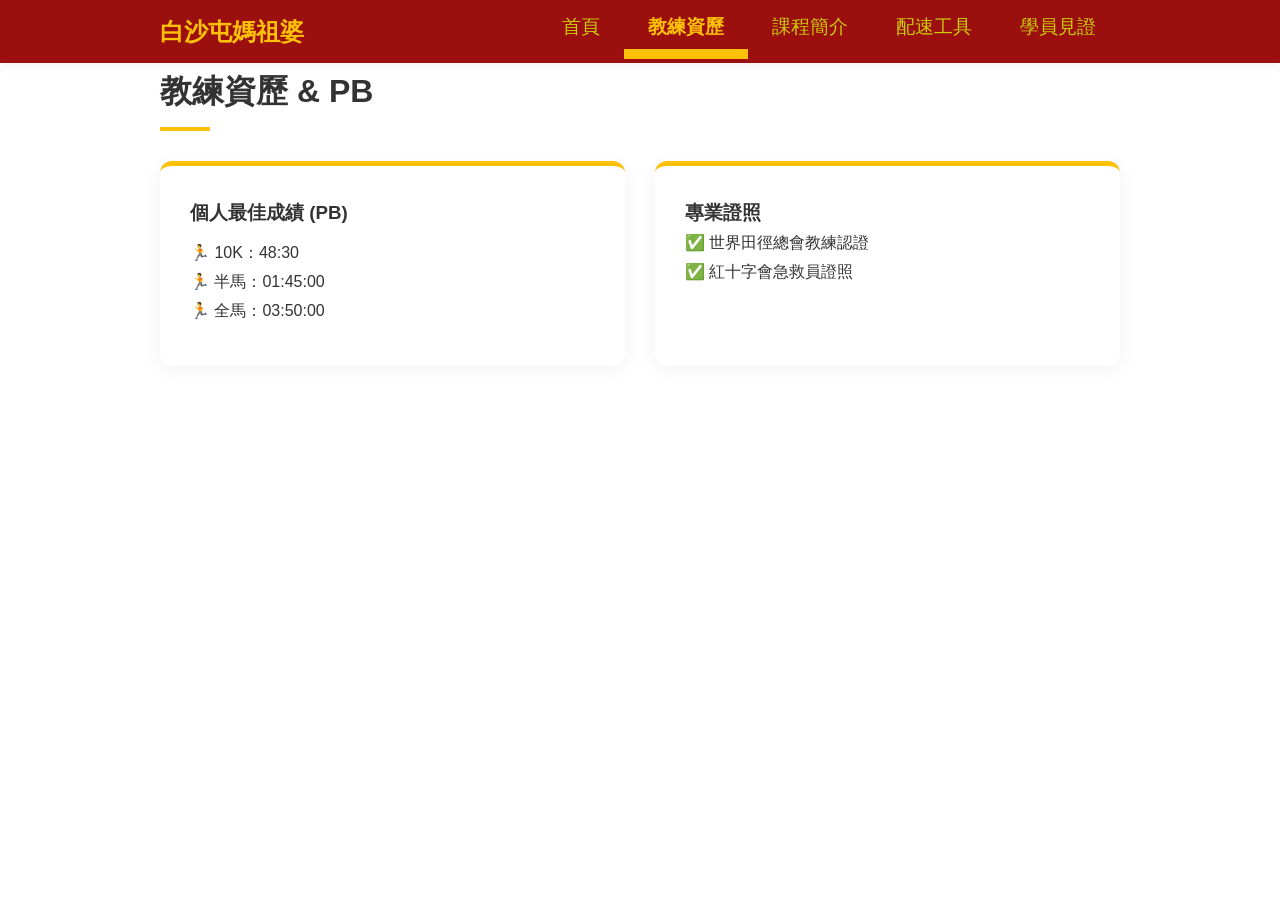
<file: about.html>
<!DOCTYPE html>
<html lang="zh-Hant">
<head>
    <meta charset="UTF-8">
    <meta name="viewport" content="width=device-width, initial-scale=1.0">
    <title>教練資歷 - 跑班訓練營</title>
    <link rel="stylesheet" href="style.css">
</head>
<body>
    <nav>
        <div class="container"><a href="index.html" class="logo">白沙屯媽祖婆</a>
<ul>
    <li><a href="index.html">首頁</a></li>
    <li><a href="about.html" class="active">教練資歷</a></li>
    <li><a href="courses.html">課程簡介</a></li>
    <li><a href="tools.html">配速工具</a></li>
    <li><a href="testimonials.html">學員見證</a></li>
</ul>
        </div>
    </nav>
    <section class="container">
        <h2>教練資歷 & PB</h2>
        <div class="row">
            <div class="col">
                <h3>個人最佳成績 (PB)</h3>
                <ul style="list-style:none; padding:10px 0;">
                    <li>🏃 10K：48:30</li>
                    <li>🏃 半馬：01:45:00</li>
                    <li>🏃 全馬：03:50:00</li>
                </ul>
            </div>
            <div class="col">
                <h3>專業證照</h3>
                <p>✅ 世界田徑總會教練認證</p>
                <p>✅ 紅十字會急救員證照</p>
            </div>
        </div>
    </section>
</body>
</html>
</file>
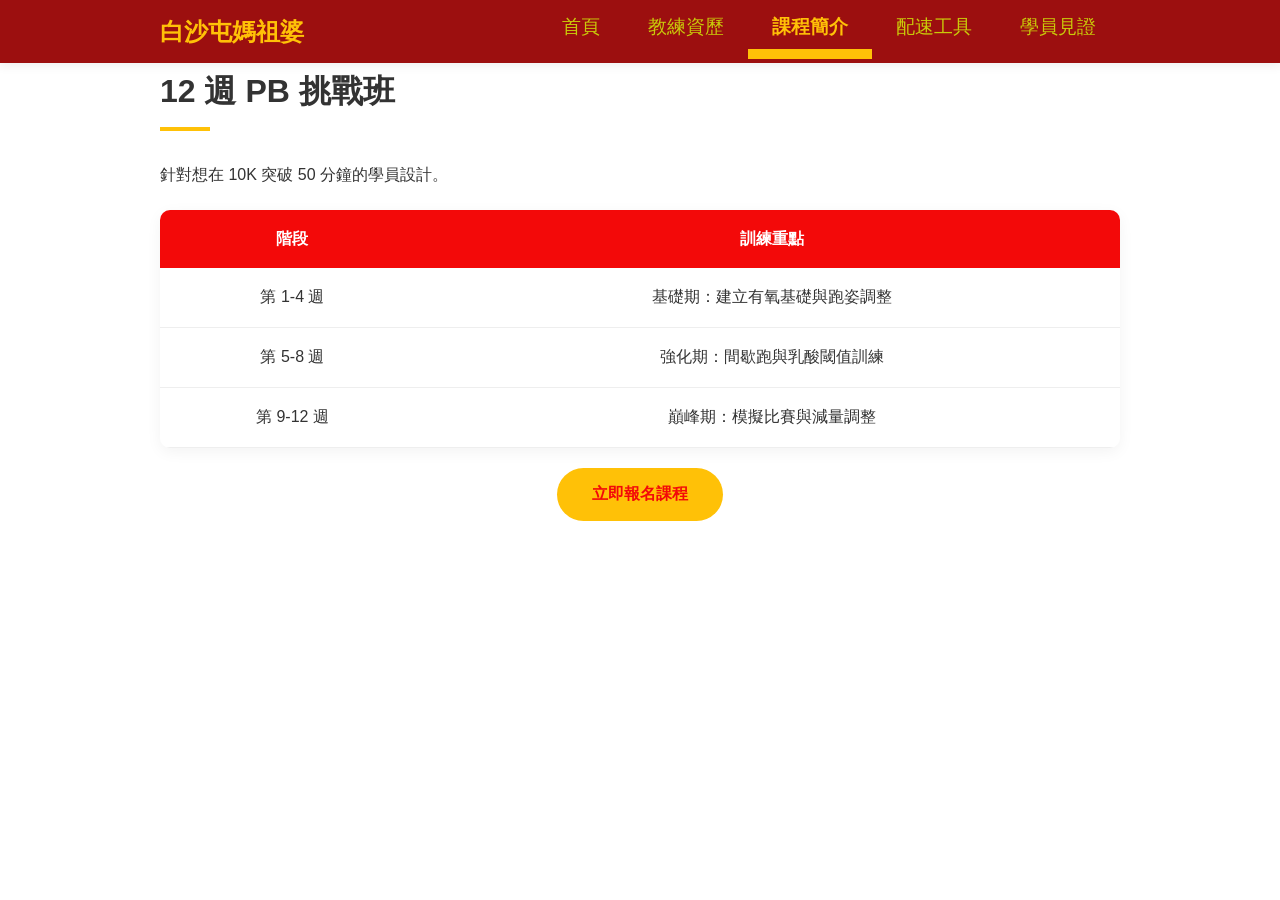
<file: courses.html>
<!DOCTYPE html>
<html lang="zh-Hant">
<head>
    <meta charset="UTF-8">
    <meta name="viewport" content="width=device-width, initial-scale=1.0">
    <title>課程簡介 - 跑班訓練營</title>
    <link rel="stylesheet" href="style.css">
</head>
<body>
    <nav><div class="container"><a href="index.html" class="logo">白沙屯媽祖婆</a>
<ul>
    <li><a href="index.html">首頁</a></li>
    <li><a href="about.html">教練資歷</a></li>
    <li><a href="courses.html" class="active">課程簡介</a></li>
    <li><a href="tools.html">配速工具</a></li>
    <li><a href="testimonials.html">學員見證</a></li>
</ul>
    </div></nav>
    <section class="container">
        <h2>12 週 PB 挑戰班</h2>
        <p>針對想在 10K 突破 50 分鐘的學員設計。</p>
        <table>
            <thead><tr><th>階段</th><th>訓練重點</th></tr></thead>
            <tbody>
                <tr><td>第 1-4 週</td><td>基礎期：建立有氧基礎與跑姿調整</td></tr>
                <tr><td>第 5-8 週</td><td>強化期：間歇跑與乳酸閾值訓練</td></tr>
                <tr><td>第 9-12 週</td><td>巔峰期：模擬比賽與減量調整</td></tr>
            </tbody>
        </table>
        <div style="text-align:center;"><a href="courses1.html" class="btn">立即報名課程</a></div>
    </section>
</body>
</html>
</file>
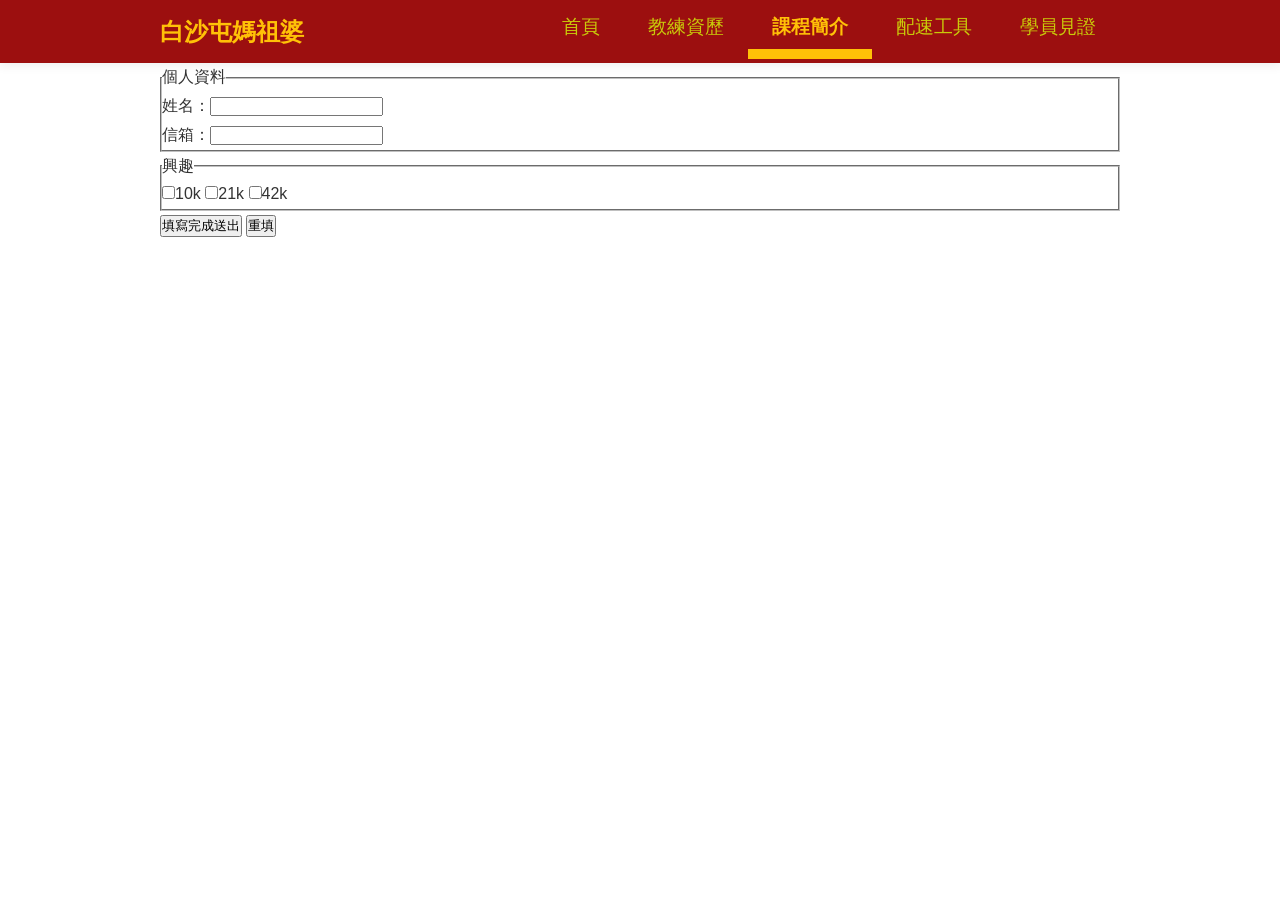
<file: courses1.html>
<!DOCTYPE html>
<html lang="zh-Hant">
<head>
    <meta charset="UTF-8">
    <meta name="viewport" content="width=device-width, initial-scale=1.0">
    <title>課程簡介 - 跑班訓練營</title>
    <link rel="stylesheet" href="style.css">
</head>
<body>
    <nav><div class="container"><a href="index.html" class="logo">白沙屯媽祖婆</a>
<ul>
    <li><a href="index.html">首頁</a></li>
    <li><a href="about.html">教練資歷</a></li>
    <li><a href="courses.html" class="active">課程簡介</a></li>
    <li><a href="tools.html">配速工具</a></li>
    <li><a href="testimonials.html">學員見證</a></li>
</ul>
    </div></nav>
    <section class="container">
 <form>
        <fieldset>
            <legend>個人資料</legend>
            姓名：<input type="text" name="txtName"><br>
            信箱：<input type="email" name="txtMail">
        </fieldset>
        <fieldset>
            <legend>興趣</legend>
            <input type="checkbox" name="chk" value="10k">10k
            <input type="checkbox" name="chk" value="21k">21k
            <input type="checkbox" name="chk" value="42k">42k
        </fieldset>
        <p>
          <input type="submit" value="填寫完成送出" >
          <input type="reset" value="重填" >
        </p>
    </form>
    </section>
</body>
</html>
</file>
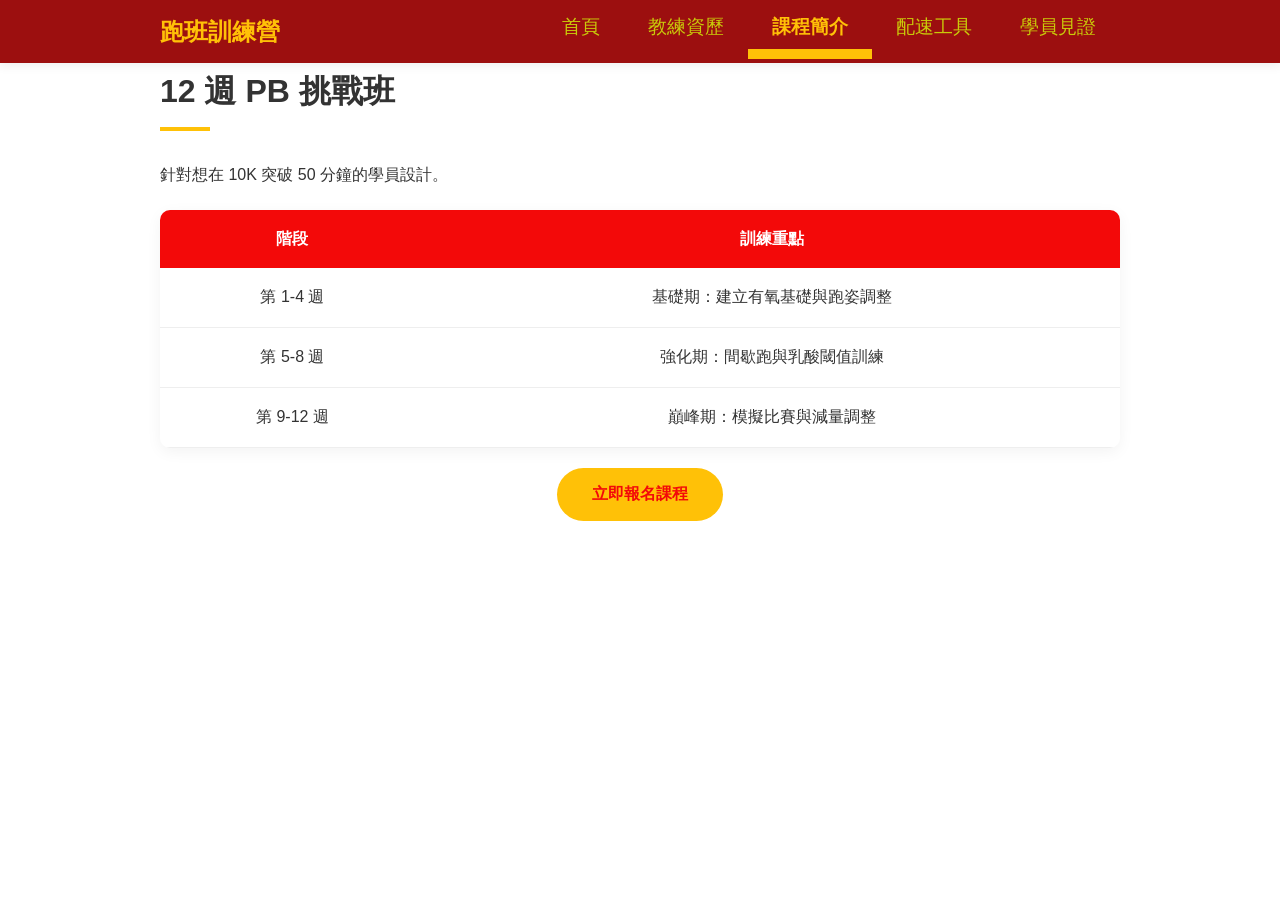
<file: Form.html>
<!DOCTYPE html>
<html lang="zh-Hant">
<head>
    <meta charset="UTF-8">
    <meta name="viewport" content="width=device-width, initial-scale=1.0">
    <title>課程簡介 - 跑班訓練營</title>
    <link rel="stylesheet" href="style.css">
</head>
<body>
    <nav><div class="container"><a href="index.html" class="logo">跑班訓練營</a>
<ul>
    <li><a href="index.html">首頁</a></li>
    <li><a href="about.html">教練資歷</a></li>
    <li><a href="courses.html" class="active">課程簡介</a></li>
    <li><a href="tools.html">配速工具</a></li>
    <li><a href="testimonials.html">學員見證</a></li>
</ul>
    </div></nav>
    <section class="container">
        <h2>12 週 PB 挑戰班</h2>
        <p>針對想在 10K 突破 50 分鐘的學員設計。</p>
        <table>
            <thead><tr><th>階段</th><th>訓練重點</th></tr></thead>
            <tbody>
                <tr><td>第 1-4 週</td><td>基礎期：建立有氧基礎與跑姿調整</td></tr>
                <tr><td>第 5-8 週</td><td>強化期：間歇跑與乳酸閾值訓練</td></tr>
                <tr><td>第 9-12 週</td><td>巔峰期：模擬比賽與減量調整</td></tr>
            </tbody>
        </table>
        <div style="text-align:center;"><a href="#" class="btn">立即報名課程</a></div>
    </section>
</body>
</html>
</file>
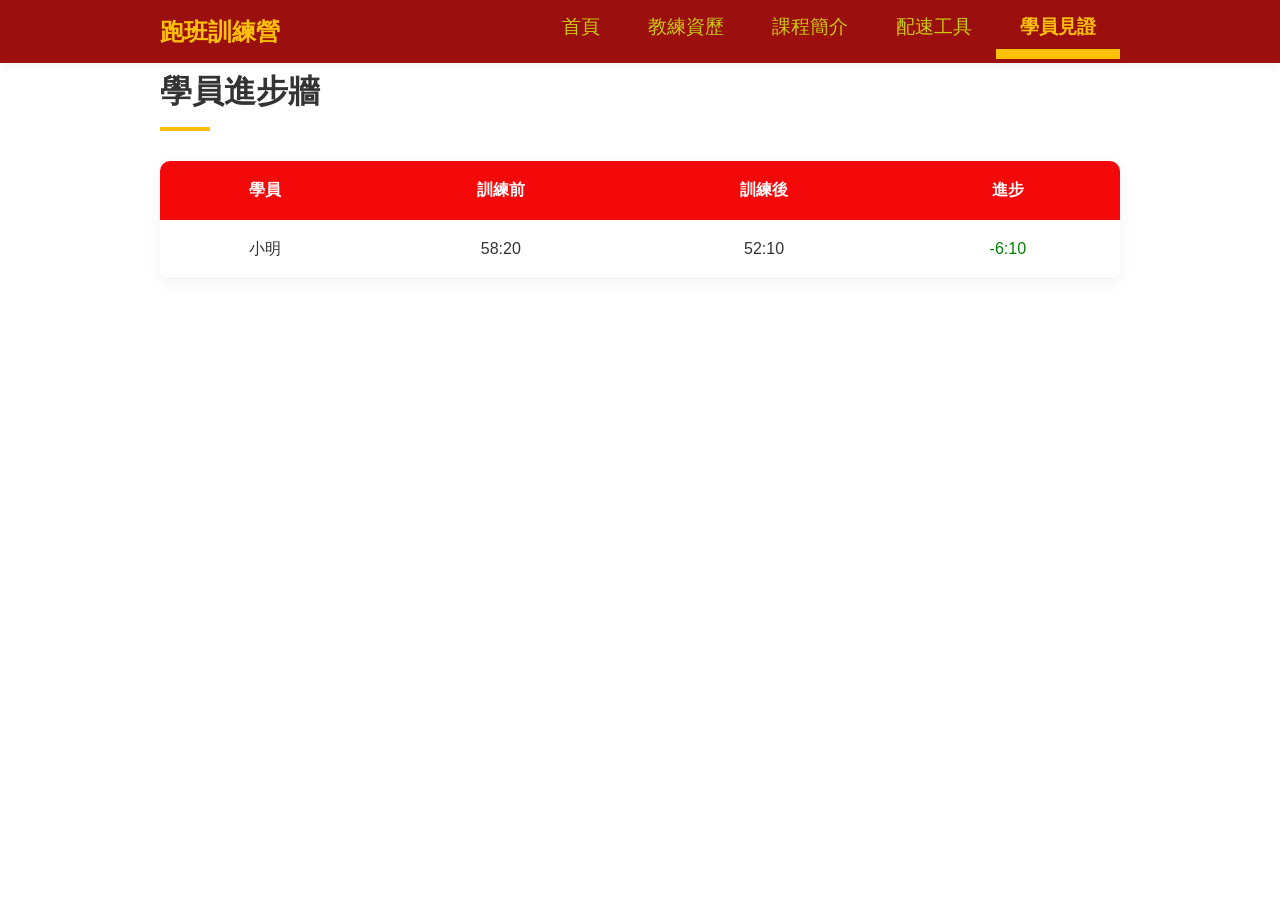
<file: testimonials.html>
<!DOCTYPE html>
<html lang="zh-Hant">
<head>
    <meta charset="UTF-8">
    <meta name="viewport" content="width=device-width, initial-scale=1.0">
    <title>學員見證</title>
    <link rel="stylesheet" href="style.css">
</head>
<body>
    <nav><div class="container"><div class="logo">跑班訓練營</div>
        <ul>
    <li><a href="index.html">首頁</a></li>
    <li><a href="about.html">教練資歷</a></li>
    <li><a href="courses.html">課程簡介</a></li>
    <li><a href="tools.html">配速工具</a></li>
    <li><a href="testimonials.html" class="active">學員見證</a></li>
</ul>
    </div></nav>
    <section class="container">
        <h2>學員進步牆</h2>
        <table>
            <thead><tr><th>學員</th><th>訓練前</th><th>訓練後</th><th>進步</th></tr></thead>
            <tbody>
                <tr><td>小明</td><td>58:20</td><td>52:10</td><td style="color:green;">-6:10</td></tr>
            </tbody>
        </table>
    </section>
</body>
</html>
</file>
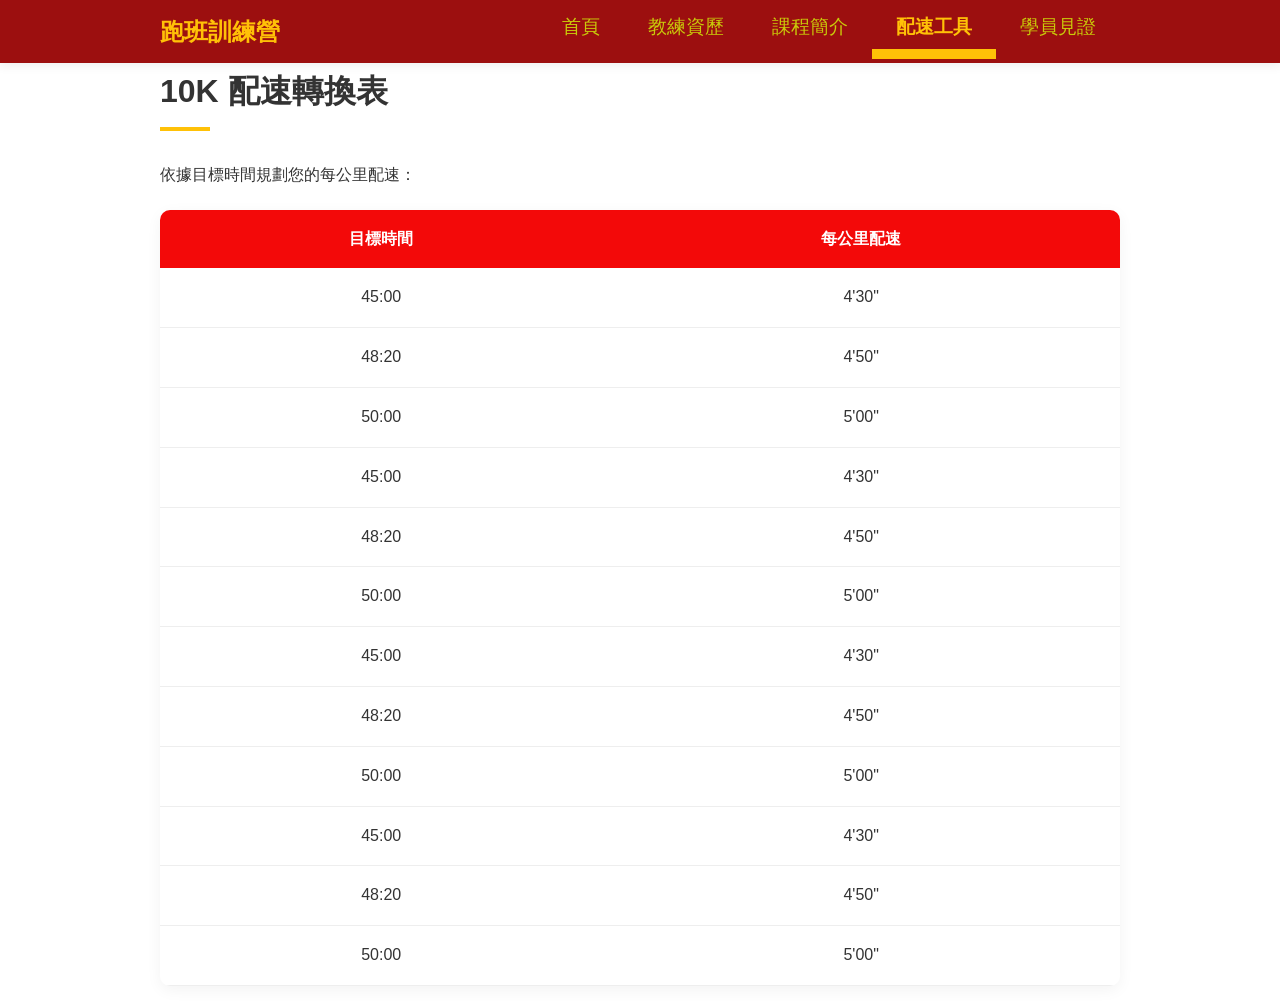
<file: tools.html>
<!DOCTYPE html>
<html lang="zh-Hant">
<head>
    <meta charset="UTF-8">
    <meta name="viewport" content="width=device-width, initial-scale=1.0">
    <title>配速工具 - 跑班訓練營</title>
    <link rel="stylesheet" href="style.css">
</head>
<body>
    <nav><div class="container"><a href="index.html" class="logo">跑班訓練營</a>
<ul>
    <li><a href="index.html">首頁</a></li>
    <li><a href="about.html">教練資歷</a></li>
    <li><a href="courses.html">課程簡介</a></li>
    <li><a href="tools.html" class="active">配速工具</a></li>
    <li><a href="testimonials.html">學員見證</a></li>
</ul>
    </div></nav>
    <section class="container">
        <h2>10K 配速轉換表</h2>
        <p>依據目標時間規劃您的每公里配速：</p>
        <table>
            <thead><tr><th>目標時間</th><th>每公里配速</th></tr></thead>
            <tbody>
                <tr><td>45:00</td><td>4'30"</td></tr>
                <tr><td>48:20</td><td>4'50"</td></tr>
                <tr><td>50:00</td><td>5'00"</td></tr>
                                <tr><td>45:00</td><td>4'30"</td></tr>
                <tr><td>48:20</td><td>4'50"</td></tr>
                <tr><td>50:00</td><td>5'00"</td></tr>
                                <tr><td>45:00</td><td>4'30"</td></tr>
                <tr><td>48:20</td><td>4'50"</td></tr>
                <tr><td>50:00</td><td>5'00"</td></tr>
                                <tr><td>45:00</td><td>4'30"</td></tr>
                <tr><td>48:20</td><td>4'50"</td></tr>
                <tr><td>50:00</td><td>5'00"</td></tr>
            </tbody>
        </table>
    </section>
</body>
</html>
</file>
<file: style.css>
/* ==========================================
   跑班網站全域樣式 - 最終整合版
   ========================================== */

:root {
    --primary-color: #ffc107;
    --dark-color: #f30909;
    --light-bg: #f8f9fa;
    --text-color: #333;
    --transition: all 0.3s ease;
}

* {
    margin: 0; padding: 0; box-sizing: border-box;
}

body { 
    font-family: 'PingFang TC', 'Microsoft JhengHei', sans-serif;
    line-height: 1.8;
    color: var(--text-color);
    background-color: #fff;
}

.container {
    max-width: 1000px;
    margin:0px auto;
    padding: 0 20px;
}

/* 導航欄 */
nav {
    background: rgba(151, 3, 3, 0.95);
    backdrop-filter: blur(10px);
    color: #f1b707;
    padding: 10px 0;
    position: sticky;
    top: 0;
    z-index: 1200;
    box-shadow: 0 2px 10px rgba(82, 67, 67, 0.1);
}

nav .container {    
    display: flex;
    justify-content: space-between;
    align-items: var(--dark-color);
}

.logo {
    font-size: 1.5rem;
    font-weight: 1000;
    color: var(--primary-color);
    text-decoration: none;
}

nav ul {
    display: flex;
    list-style: none;
}

nav ul li a {
    color: #caca0a;
    text-decoration: floralwhite;
    padding: 12px 24px;
    font-size: 1.2rem;
    transition: var(--transition);
}

/* 新增：當前頁面的發亮效果 */
nav ul li a.active {
    color: var(--primary-color); /* 變成活力黃 */
    border-bottom: 10px solid var(--primary-color); /* 下方加一條線 */
    font-weight: bold;
}

nav ul li a:hover { color: var(--primary-color); }

/* 英雄區 */
.hero {
    z-index: 1200;
    background: linear-gradient(rgba(228, 179, 179, 0.5), rgba(247, 232, 232, 0.7)), 
                url('https://shoplineimg.com/5efc20a1905eb10026d50247/69c64a7e71cc6e7bc979695a/original.webp?source_format=png');
    background-size: cover;
    background-position: center;
    height: 100vh;
    display: flex;
    align-items: center;
    justify-content: center;
    text-align: center;
    /* color: #a78907; */
}

.hero h1 {color: #977c05; font-size: 4.0rem; margin-bottom: 0.5rem; }
.hero h11 {color: #683c02; font-size: 2.0rem; margin-bottom: 0.5rem; }
/* 通用設定 */
section { padding: 60px 0; }
h2 { font-size: 2rem; margin-bottom: 30px; position: relative; padding-bottom: 10px; }
h2::after { content: ''; position: absolute; left: 0; bottom: 0; width: 50px; height: 4px; background: var(--primary-color); }

/* 卡片與表格 */
.row { display: flex; flex-wrap: wrap; gap: 30px; }
.col { flex: 1; min-width: 280px; padding: 30px; background: #fff; border-radius: 12px; box-shadow: 0 4px 20px rgba(0,0,0,0.05); border-top: 5px solid var(--primary-color); }

table { width: 100%; border-collapse: separate; border-spacing: 0; margin: 20px 0; border-radius: 10px; overflow: hidden; box-shadow: 0 4px 15px rgba(0,0,0,0.05); }
table th { background: var(--dark-color); color: #fff; padding: 15px; }
table td { padding: 15px; border-bottom: 1px solid #eee; text-align: center; }

.btn { display: inline-block; padding: 12px 35px; background: var(--primary-color); color: var(--dark-color); text-decoration: none; border-radius: 50px; font-weight: bold; transition: var(--transition); border: none; cursor: pointer; }

/* 手機版適配區 */
@media (max-width: 768px) {
    nav .container { padding: 0 10px; }
    nav ul li a { padding: 8px 4px; font-size: 0.82rem; letter-spacing: -0.5px; }
    .logo { font-size: 1.1rem; }
    
    section { padding: 30px 15px; }
    .hero h1 { font-size: 2.2rem; }
    
.btn_1{
    display: inline-block;
    background: #eee;
    color: #333;
    text-decoration: none;
    font-weight: bold;
    padding: 12px 35px;
    margin: 10px;
    border-radius: 50px;
    transition-duration: 0.5s;
    transition-timing-function: ease-in;
    transform-origin: center;    
}
.btn_1.hover{
    transform: scale(1.2);
    transform: rotate(360deg);
}
</file>
